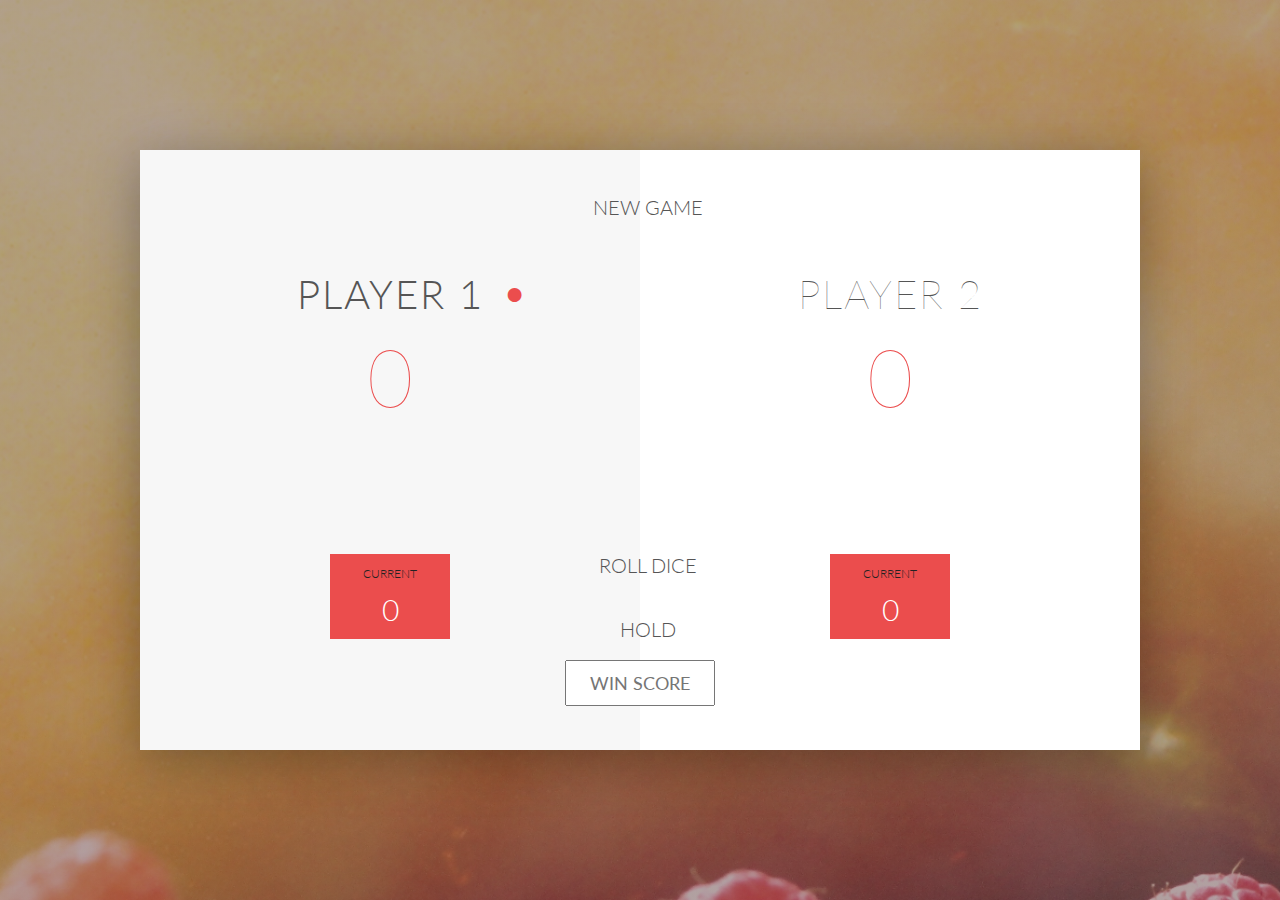
<file: PigGame/index.html>
<!DOCTYPE html>
<html lang="en">
    <head>
        <meta charset="UTF-8">
        <link href="https://fonts.googleapis.com/css?family=Lato:100,300,600" rel="stylesheet" type="text/css">
        <link href="http://code.ionicframework.com/ionicons/2.0.1/css/ionicons.min.css" rel="stylesheet" type="text/css">
        <link type="text/css" rel="stylesheet" href="style.css">
        
        <title>Pig Game</title>
    </head>

    <body>
        <div class="wrapper clearfix">
            <div class="player-0-panel active">
                <div class="player-name" id="name-0">Player 1</div>
                <div class="player-score" id="score-0">43</div>
                <div class="player-current-box">
                    <div class="player-current-label">Current</div>
                    <div class="player-current-score" id="current-0">11</div>
                </div>
            </div>
            
            <div class="player-1-panel">
                <div class="player-name" id="name-1">Player 2</div>
                <div class="player-score" id="score-1">72</div>
                <div class="player-current-box">
                    <div class="player-current-label">Current</div>
                    <div class="player-current-score" id="current-1">0</div>
                </div>
            </div>
            
            <button class="btn-new"><i class="ion-ios-plus-outline"></i>New game</button>
            <button class="btn-roll"><i class="ion-ios-loop"></i>Roll dice</button>
            <button class="btn-hold"><i class="ion-ios-download-outline"></i>Hold</button>
            
            <img src="dice-5.png" alt="Dice" class="dice" id="dice-1">
            <img src="dice-5.png" alt="Dice" class="dice" id="dice-2">

            <input type="text" placeholder="win score" class="final-score">
        </div>
        
        <script src="app.js"></script>
    </body>
</html>
</file>
<file: PigGame/style.css>
/**********************************************
*** GENERAL
**********************************************/

* {
    margin: 0;
    padding: 0;
    box-sizing: border-box;
    
}

.clearfix::after {
    content: "";
    display: table;
    clear: both;
}

body {
    background-image: linear-gradient(rgba(62, 20, 20, 0.4), rgba(62, 20, 20, 0.4)), url(back.jpg);
    background-size: cover;
    background-position: center;
    font-family: Lato;
    font-weight: 300;
    position: relative;
    height: 100vh;
    color: #555;
}

.final-score {
    position: absolute;
    left: 50%;
    transform: translateX(-50%);
    top: 85%;
    color: #555;
    font-size: 18px;
    font-family: "Lato";
    text-align: center;
    padding: 10px;
    width: 15%;
    text-transform: uppercase;
}

.final-score:focus {
    outline: none;
}

.wrapper {
    width: 1000px;
    position: absolute;
    top: 50%;
    left: 50%;
    transform: translate(-50%, -50%);
    background-color: #fff;
    box-shadow: 0px 10px 50px rgba(0, 0, 0, 0.3);
    overflow: hidden;
}

.player-0-panel,
.player-1-panel {
    width: 50%;
    float: left;
    height: 600px;
    padding: 100px;
}



/**********************************************
*** PLAYERS
**********************************************/

.player-name {
    font-size: 40px;
    text-align: center;
    text-transform: uppercase;
    letter-spacing: 2px;
    font-weight: 100;
    margin-top: 20px;
    margin-bottom: 10px;
    position: relative;
}

.player-score {
    text-align: center;
    font-size: 80px;
    font-weight: 100;
    color: #EB4D4D;
    margin-bottom: 130px;
}

.active { background-color: #f7f7f7; }
.active .player-name { font-weight: 300; }

.active .player-name::after {
    content: "\2022";
    font-size: 47px;
    position: absolute;
    color: #EB4D4D;
    top: -7px;
    right: 10px;
    
}

.player-current-box {
    background-color: #EB4D4D;
    color: #fff;
    width: 40%;
    margin: 0 auto;
    padding: 12px;
    text-align: center;
}

.player-current-label {
    text-transform: uppercase;
    margin-bottom: 10px;
    font-size: 12px;
    color: #222;
}

.player-current-score {
    font-size: 30px;
}

button {
    position: absolute;
    width: 200px;
    left: 50%;
    transform: translateX(-50%);
    color: #555;
    background: none;
    border: none;
    font-family: Lato;
    font-size: 20px;
    text-transform: uppercase;
    cursor: pointer;
    font-weight: 300;
    transition: background-color 0.3s, color 0.3s;
}

button:hover { font-weight: 600; }
button:hover i { margin-right: 20px; }

button:focus {
    outline: none;
}

i {
    color: #EB4D4D;
    display: inline-block;
    margin-right: 15px;
    font-size: 32px;
    line-height: 1;
    vertical-align: text-top;
    margin-top: -4px;
    transition: margin 0.3s;
}

.btn-new { top: 45px;}
.btn-roll { top: 403px;}
.btn-hold { top: 467px;}

.dice {
    position: absolute;
    left: 50%;
    top: 178px;
    height: 100px;
    box-shadow: 0px 10px 60px rgba(0, 0, 0, 0.10);
}

#dice-1 {
    transform: translateX(-120%);
}
#dice-2 {
    transform: translateX(20%);
}

.winner { background-color: #f7f7f7; }
.winner .player-name { font-weight: 300; color: #EB4D4D; }
</file>
